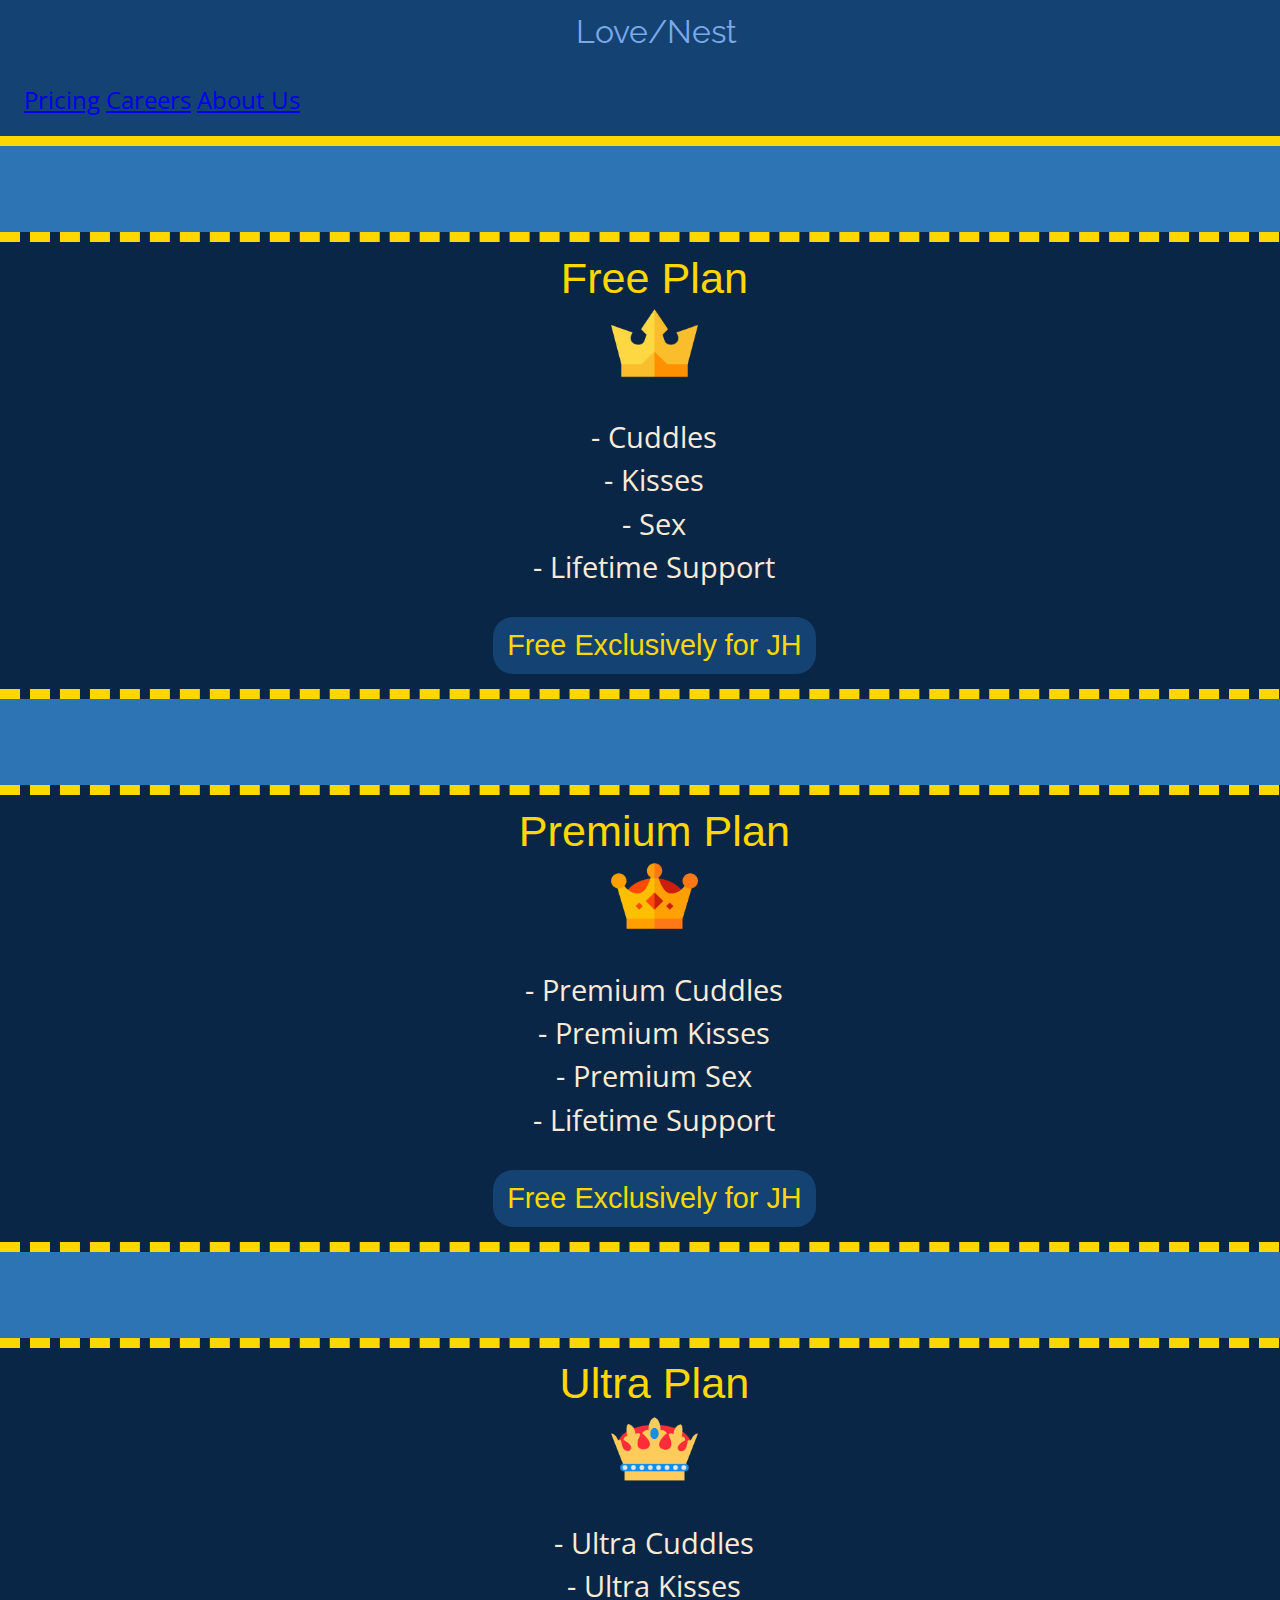
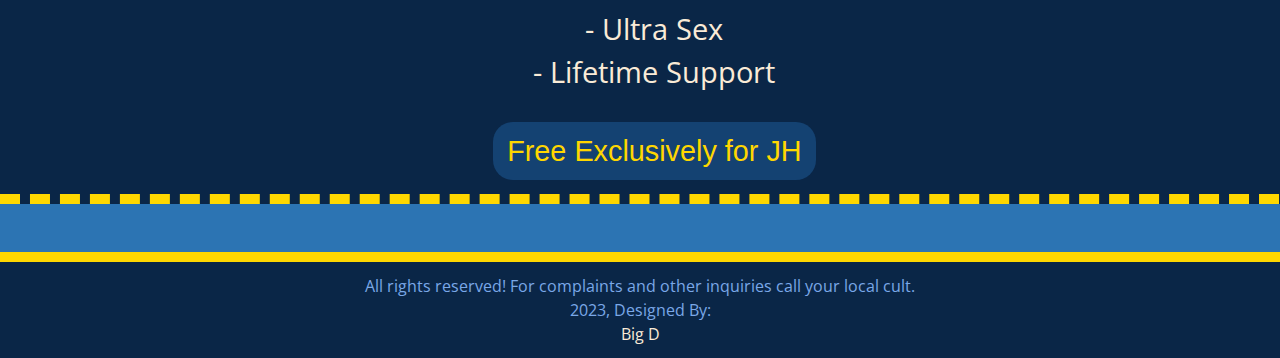
<file: index.html>
<!DOCTYPE html>
<html lang="en">

<head>
    <meta charset="UTF-8">
    <meta http-equiv="X-UA-Compatible" content="IE=edge">
    <meta name="viewport" content="width=device-width, initial-scale=1.0">
    <title>Lovenest International</title>
    <link rel="stylesheet" href="https://cdn.jsdelivr.net/npm/bootstrap@4.6.2/dist/css/bootstrap.min.css"
        integrity="sha384-xOolHFLEh07PJGoPkLv1IbcEPTNtaed2xpHsD9ESMhqIYd0nLMwNLD69Npy4HI+N" crossorigin="anonymous">

    <link rel="stylesheet" href="app.css">
    <link rel="preconnect" href="https://fonts.googleapis.com">
    <link rel="preconnect" href="https://fonts.gstatic.com" crossorigin>
    <link href="https://fonts.googleapis.com/css2?family=Open+Sans&family=Raleway:wght@700&display=swap"
        rel="stylesheet">
</head>

<body>
    <div class="container">
    </div>
    <a id="start" href="index.html">Love/Nest</a>
    <nav>

        <div class="btn-group">
            <a class="btn btn-primary" href="index.html">Pricing</a>

            <a class="btn btn-primary" href="careers.html">Careers</a>

            <a class="btn btn-primary" href="about.html">About Us</a>

        </div>

    </nav>


    <div class="panel">
        <span class="planname">Free Plan</span>
        <img id="crown1" src="crown1.png" alt="crown1">
        <ul class="benefits">
            <li>- Cuddles</li>
            <li>- Kisses</li>
            <li>- Sex</li>
            <li>- Lifetime Support</li>

        </ul>

        <a class="price" href="https://youtu.be/dQw4w9WgXcQ">Free Exclusively for JH</a>

    </div>


    <div class="panel">
        <span class="planname">Premium Plan</span>
        <img id="crown1" src="crown2.png" alt="crown1">
        <ul class="benefits">
            <li>- Premium Cuddles</li>
            <li>- Premium Kisses</li>
            <li>- Premium Sex</li>
            <li>- Lifetime Support</li>

        </ul>

        <a class="price" href="https://youtu.be/izGwDsrQ1eQ">Free Exclusively for JH</a>

    </div>

    <div class="panel">
        <span class="planname">Ultra Plan</span>
        <img id="crown1" src="crown3.png" alt="crown1">
        <ul class="benefits">
            <li>- Ultra Cuddles</li>
            <li>- Ultra Kisses</li>
            <li>- Ultra Sex</li>
            <li>- Lifetime Support</li>

        </ul>

        <a class="price" href="https://youtu.be/EpqzGhGPCuk">Free Exclusively for JH</a>

    </div>








    <footer> All rights reserved! For complaints and other inquiries call your local cult.

        <span id="footer1">2023, Designed By:</span>
        <span id="bigd">Big D</span>
    </footer>


    <script src="https://cdn.jsdelivr.net/npm/jquery@3.5.1/dist/jquery.slim.min.js"
        integrity="sha384-DfXdz2htPH0lsSSs5nCTpuj/zy4C+OGpamoFVy38MVBnE+IbbVYUew+OrCXaRkfj"
        crossorigin="anonymous"></script>
    <script src="https://cdn.jsdelivr.net/npm/popper.js@1.16.1/dist/umd/popper.min.js"
        integrity="sha384-9/reFTGAW83EW2RDu2S0VKaIzap3H66lZH81PoYlFhbGU+6BZp6G7niu735Sk7lN"
        crossorigin="anonymous"></script>
    <script src="https://cdn.jsdelivr.net/npm/bootstrap@4.6.2/dist/js/bootstrap.min.js"
        integrity="sha384-+sLIOodYLS7CIrQpBjl+C7nPvqq+FbNUBDunl/OZv93DB7Ln/533i8e/mZXLi/P+"
        crossorigin="anonymous"></script>
    </div>
</body>

</html>
</file>
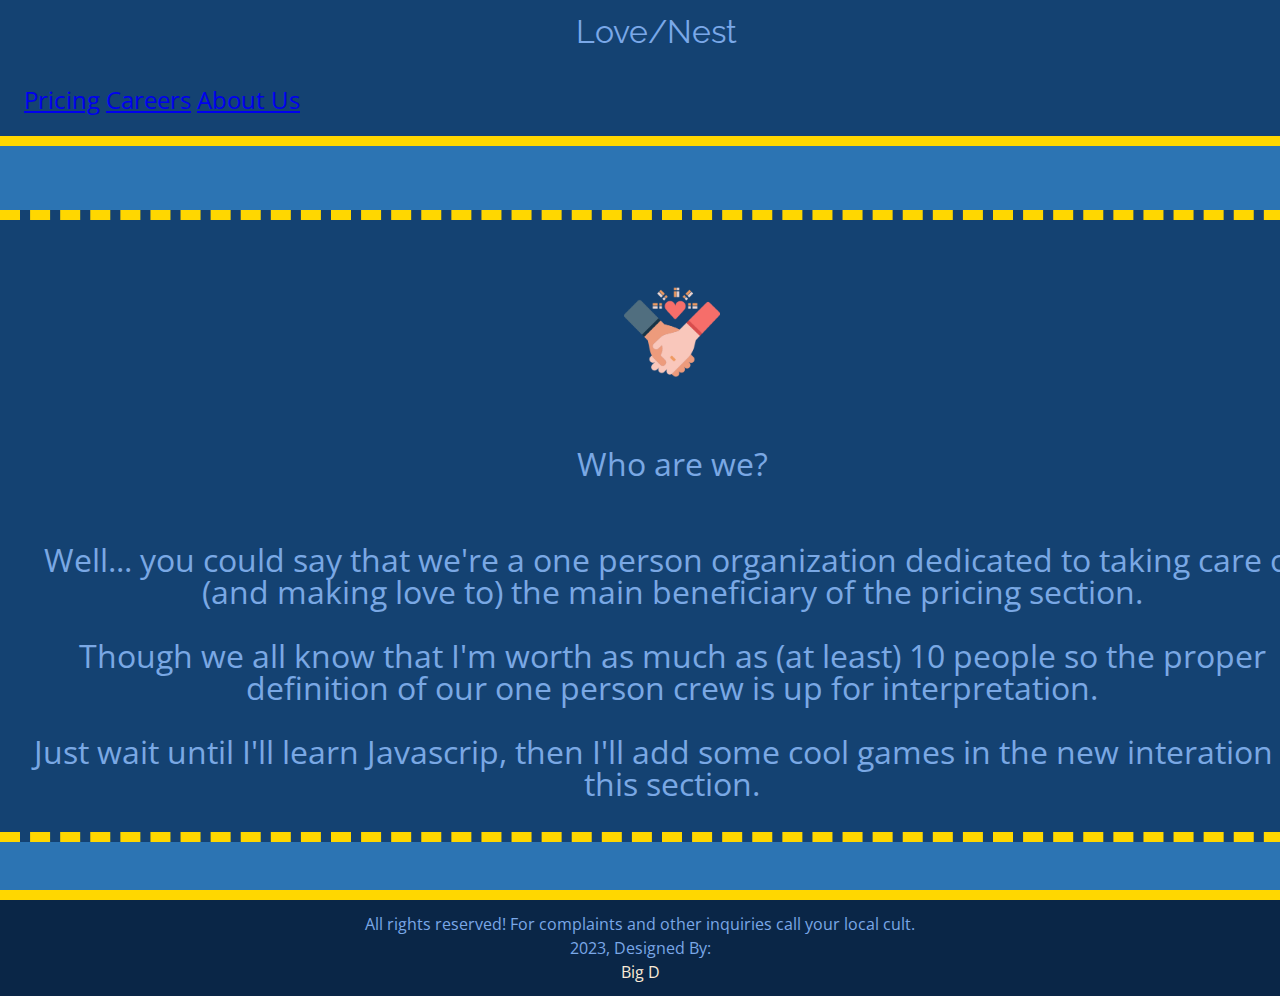
<file: about.html>
<!DOCTYPE html>
<html lang="en">

<head>
    <meta charset="UTF-8">
    <meta http-equiv="X-UA-Compatible" content="IE=edge">
    <meta name="viewport" content="width=device-width, initial-scale=1.0">
    <title>Lovenest International - About Us</title>
    <link rel="stylesheet" href="https://cdn.jsdelivr.net/npm/bootstrap@4.6.2/dist/css/bootstrap.min.css"
        integrity="sha384-xOolHFLEh07PJGoPkLv1IbcEPTNtaed2xpHsD9ESMhqIYd0nLMwNLD69Npy4HI+N" crossorigin="anonymous">

    <link rel="stylesheet" href="app.css">
    <link rel="preconnect" href="https://fonts.googleapis.com">
    <link rel="preconnect" href="https://fonts.gstatic.com" crossorigin>
    <link href="https://fonts.googleapis.com/css2?family=Open+Sans&family=Raleway:wght@700&display=swap"
        rel="stylesheet">
</head>

<body>
    <div class="container">
    </div>


    <a id="start" href="index.html">Love/Nest</a>
    <nav>
        <div class="btn-group">
            <a class="btn btn-primary" href="index.html">Pricing</a>

            <a class="btn btn-primary" href="careers.html">Careers</a>

            <a class="btn btn-primary" href="about.html">About Us</a>
        </div>
    </nav>




    <main>






        <div class="maincontent">

            <img id="couple" src="couple.png" alt="">

            <p>Who are we?</p>
            <br>
            <br>
            <p>Well... you could say that we're a one person organization dedicated to taking care of (and making
                love
                to) the main beneficiary of the pricing section.</p>
            <br>
            <p>Though we all know that I'm worth as much as (at least) 10 people so the proper definition of our one
                person crew is up for interpretation.</p>

            <br>
            <p>Just wait until I'll learn Javascrip, then I'll add some cool games in the new interation of this
                section.</p>
            <br>



        </div>

    </main>


    <footer> All rights reserved! For complaints and other inquiries call your local cult.

        <span id="footer1">2023, Designed By:</span>
        <span id="bigd">Big D</span>
    </footer>



    </div>

</body>

</html>
</file>
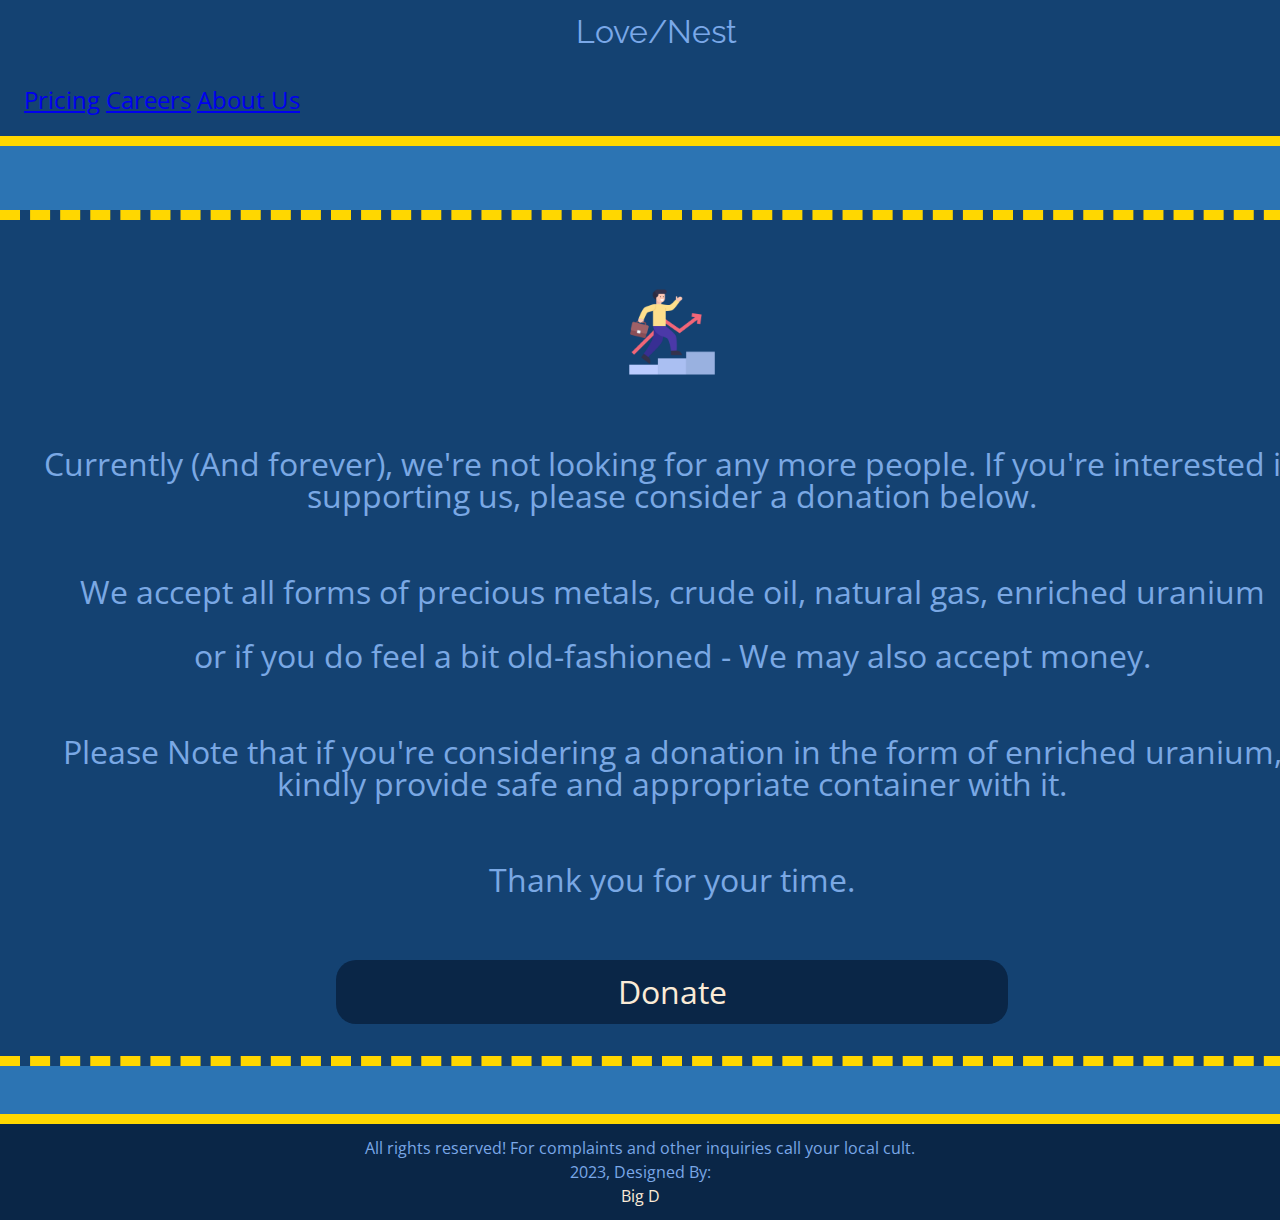
<file: careers.html>
<!DOCTYPE html>
<html lang="en">

<head>
    <meta charset="UTF-8">
    <meta http-equiv="X-UA-Compatible" content="IE=edge">
    <meta name="viewport" content="width=device-width, initial-scale=1.0">
    <title>Lovenest International - Careers</title>
    <link rel="stylesheet" href="https://cdn.jsdelivr.net/npm/bootstrap@4.6.2/dist/css/bootstrap.min.css"
        integrity="sha384-xOolHFLEh07PJGoPkLv1IbcEPTNtaed2xpHsD9ESMhqIYd0nLMwNLD69Npy4HI+N" crossorigin="anonymous">

    <link rel="stylesheet" href="app.css">
    <link rel="preconnect" href="https://fonts.googleapis.com">
    <link rel="preconnect" href="https://fonts.gstatic.com" crossorigin>
    <link href="https://fonts.googleapis.com/css2?family=Open+Sans&family=Raleway:wght@700&display=swap"
        rel="stylesheet">
</head>

<body>
    <div class="container"></div>
    <a id="start" href="index.html">Love/Nest</a>
    <nav>
        <div class="btn-group">
            <a class="btn btn-primary" href="index.html">Pricing</a>

            <a class="btn btn-primary" href="careers.html">Careers</a>

            <a class="btn btn-primary" href="about.html">About Us</a>
        </div>

    </nav>


    <main>
        <div class="maincontent">

            <img id="wagie" src="career-path.png" alt="">

            <p>Currently (And forever), we're not looking for any more people.
                If you're interested in supporting us, please consider a donation below.
            </p>
            <br>
            <br>
            <p> We accept all forms of precious metals, crude oil, natural gas, enriched uranium</p>
            <br>
            <p>or if you do feel a
                bit old-fashioned - We may also accept money.</p>


            <br>
            <br>
            <p>Please Note that if you're considering a donation in the form of enriched uranium, kindly provide
                safe
                and appropriate container with it.</p>
            <br><br>
            <p>Thank you for your time.</p>

            <br>
            <br>
            <a id="donation" href="https://youtu.be/XdQ2OG4RmFc?t=84">Donate</a>
            <br>
            <br>



        </div>


        <footer> All rights reserved! For complaints and other inquiries call your local cult.

            <span id="footer1">2023, Designed By:</span>
            <span id="bigd">Big D</span>
        </footer>

    </main>




    </div>


</body>

</html>
</file>
<file: app.css>
/* http://meyerweb.com/eric/tools/css/reset/ 
   v2.0 | 20110126
   License: none (public domain)
*/

html,
body,
div,
span,
applet,
object,
iframe,
h1,
h2,
h3,
h4,
h5,
h6,
p,
blockquote,
pre,
a,
abbr,
acronym,
address,
big,
cite,
code,
del,
dfn,
em,
img,
ins,
kbd,
q,
s,
samp,
small,
strike,
strong,
sub,
sup,
tt,
var,
b,
u,
i,
center,
dl,
dt,
dd,
ol,
ul,
li,
fieldset,
form,
label,
legend,
table,
caption,
tbody,
tfoot,
thead,
tr,
th,
td,
article,
aside,
canvas,
details,
embed,
figure,
figcaption,
footer,
header,
hgroup,
menu,
nav,
output,
ruby,
section,
summary,
time,
mark,
audio,
video {
    margin: 0;
    padding: 0;
    border: 0;
    font-size: 100%;
    font: inherit;
    vertical-align: baseline;
}

/* HTML5 display-role reset for older browsers */
article,
aside,
details,
figcaption,
figure,
footer,
header,
hgroup,
menu,
nav,
section {
    display: block;
}

body {
    line-height: 1;
}

div {
    width: 100%;
}

ol,
ul {
    list-style: none;
}

blockquote,
q {
    quotes: none;
}

blockquote:before,
blockquote:after,
q:before,
q:after {
    content: '';
    content: none;
}

table {
    border-collapse: collapse;
    border-spacing: 0;
}


body {
    margin: 0;
    background-color: #2C74B3;
    display: flex;
    flex-direction: column;
    max-width: inherit;
}

a {
    width: 100%;
}


#start {


    font-family: 'RaleWay', sans-serif;
    font-size: 2em;
    padding: 0.5em;
    color: #7aa8e8;
    background-color: #144272;
    text-align: center;
    text-decoration: none;


}


nav {
    background-color: #144272;
    position: sticky !important;

    top: 0px;
    display: flex;
    justify-content: center;
    font-family: 'Open Sans', sans-serif;
    font-size: 1.5em;
    padding: 1em 1em 1em 1em;
    max-width: inherit;
    border-bottom: gold solid 10px;
}

/*

.navbutton {
    color: #0A2647;
    background-color: #7aa8e4;
    border-radius: 15px;
    border: solid 3px #2b5996;
    text-align: center;
    padding: 8px;
    text-decoration: none;
    margin: 5px;
    max-width: inherit;
}



.btn {
    margin: 0 1px 0 1px;
}

*/
.panel {
    border-top: gold 10px;
    border-bottom: gold 10px;
    border-style: dashed;
    display: flex;
    color: #7aa8e4;
    margin-top: 3em;
    background-color: #0A2647;
    font-size: 1.8em;
    text-align: center;
    font-family: 'Palatino', sans-serif;
    padding: 0.5em;
    flex-direction: column;
    align-items: center;

}

img {
    max-width: 100%;
}

.panel img {
    max-width: 100%;
    width: 3em;

}

.planname {
    font-family: 'Palatino', sans-serif;
    font-size: 1.5em;
    color: gold;
}


.benefits {
    margin: 1em;
    color: antiquewhite;
    font-family: 'Open Sans', sans-serif;
    line-height: 1.5em;
    text-align: center;
}


.price {
    background-color: #144272;
    border-radius: 20px;
    padding: 0.5em;
    transition: 200ms;
    text-decoration: none;
    color: gold;
    width: auto;
}

/*.price:hover {
    color: gold;
    border: 3px solid gold;
}

*/

footer {
    border-top: gold 10px;
    border-style: solid;
    font-family: 'Open Sans', sans-serif;
    margin-top: 3em;
    background-color: #0A2647;
    font-size: 1em;
    padding: 1em;
    text-align: center;
    color: #7aa8e8;

}

#footer1 {
    margin: 0.5em;
    display: block;
}

#bigd {
    color: antiquewhite;
}

.maincontent {
    margin-top: 2em;
    padding: 0em 1em 0em;
    font-size: 2em;
    background-color: #144272;
    text-align: center;
    font-family: 'Open Sans', sans-serif;
    color: #7aa8e4;
    width: 100%;
    border-top: gold 10px;
    border-bottom: gold 10px;
    border-style: dashed;
}

#wagie {
    width: 3em;
    margin: 2em;
}

#donation {
    background-color: #0A2647;
    border-radius: 20px;
    padding: 0.5em;
    transition: 200ms;
    text-decoration: none;
    color: antiquewhite;
    margin: auto;
    display: inline-block;
    max-width: 20em;
}

#couple {
    width: 3em;
    margin: 2em
}
</file>
